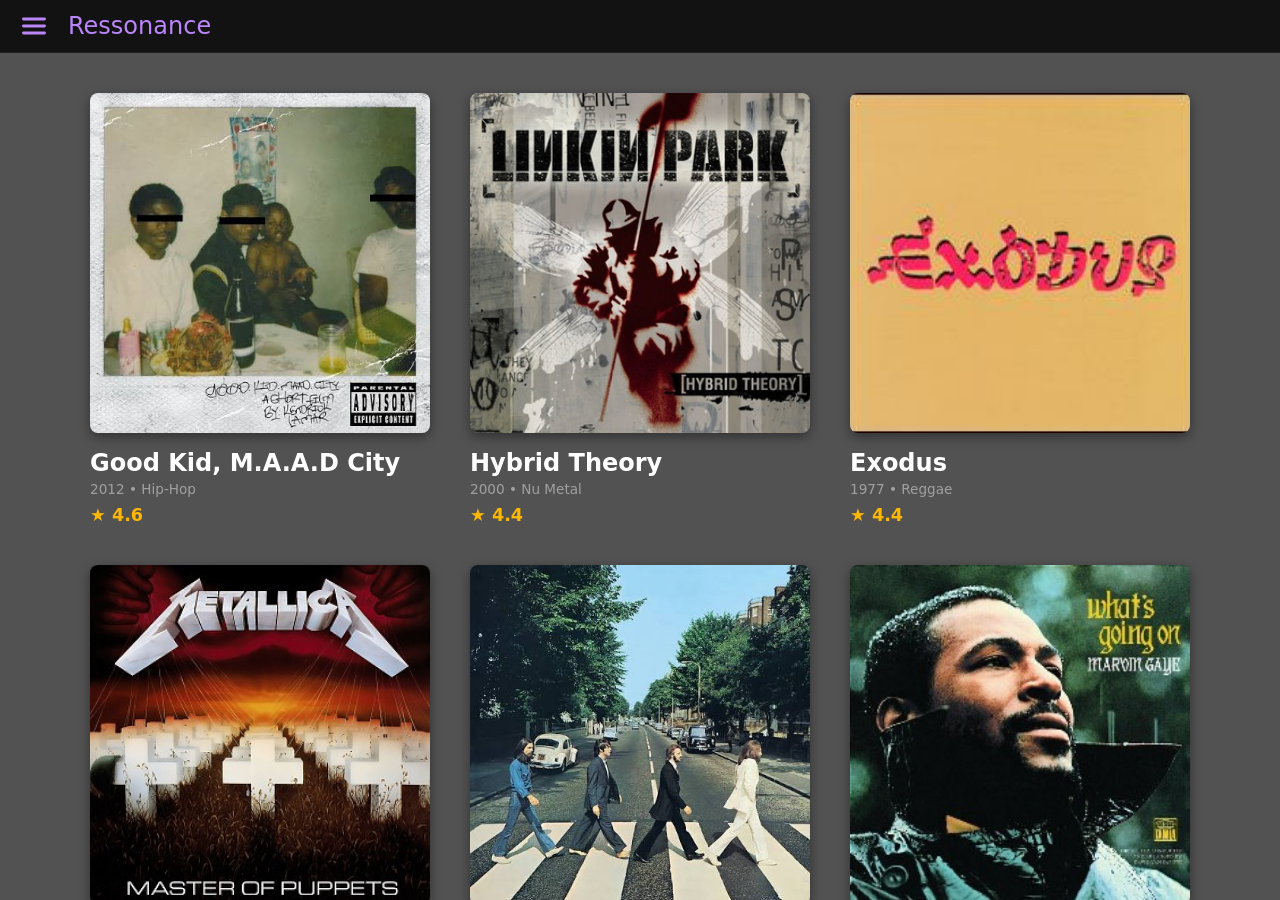
<file: index.html>
<!DOCTYPE html>
<html lang="pt-PT">
<head>
    <meta charset="UTF-8">
    <meta name="viewport" content="width=device-width, initial-scale=1.0">
    <title>Ressonance</title>
    <link rel="stylesheet" href="style.css">
</head>
<body>
    <header>
        <button id="btn-menu" aria-label="Abrir menu de navegação">
            <svg width="28" height="28" viewBox="0 0 24 24" fill="none" stroke="currentColor" stroke-width="2.5" stroke-linecap="round" stroke-linejoin="round">
                <line x1="3" y1="12" x2="21" y2="12"></line>
                <line x1="3" y1="6" x2="21" y2="6"></line>
                <line x1="3" y1="18" x2="21" y2="18"></line>
            </svg>
        </button>
        <h1>Ressonance</h1>
    </header>
    <div class="app-container">
        
        <!-- BARRA LATERAL -->
        <aside id="menu-lateral" class="fechado">
            <section class="perfil-usuario">
                <h2 class="sr-only">Informações do Utilizador</h2>
                <figure>
                    <svg width="40" height="40" viewBox="0 0 24 24" fill="currentColor">
                        <path d="M12 2C6.48 2 2 6.48 2 12s4.48 10 10 10 10-4.48 10-10S17.52 2 12 2zm0 3c1.66 0 3 1.34 3 3s-1.34 3-3 3-3-1.34-3-3 1.34-3 3-3zm0 14.2c-2.5 0-4.71-1.28-6-3.22.03-1.99 4-3.08 6-3.08 1.99 0 5.97 1.09 6 3.08-1.29 1.94-3.5 3.22-6 3.22z"/>
                    </svg>
                    <figcaption><a href="meu-perfil.html" id="nome-perfil-sidebar" style="color: inherit; text-decoration: none;">Meu Perfil</a></figcaption>
                </figure>
            </section>

            <nav aria-label="Menu principal">
                <ul>
                    <li><a href="minhas-resenhas.html">Suas Resenhas</a></li>
                    <li><a href="adicionar-resenha.html">Adicionar Resenha</a></li>
                </ul>
            </nav>

            <div class="menu-footer">
                <a href="#" id="btn-sair">Sair</a>
            </div>
        </aside>

        <!-- PÁGINA INICIAL -->
        <main>
            <section class="grade-albuns">
                <h2 class="sr-only">Catálogo de Álbuns Musicais</h2>
                <article class="cartao-album">
                    <figure class="capa-placeholder">
                        <figcaption>Imagem do álbum</figcaption>
                    </figure>
                    <h2>Nome do álbum</h2>
                </article>
            </section>
        </main>

    </div>

    <script src="barralat.js"></script>
    <script src="dados.js"></script>
    <script src="script.js"></script>
</body>
</html>
</file>
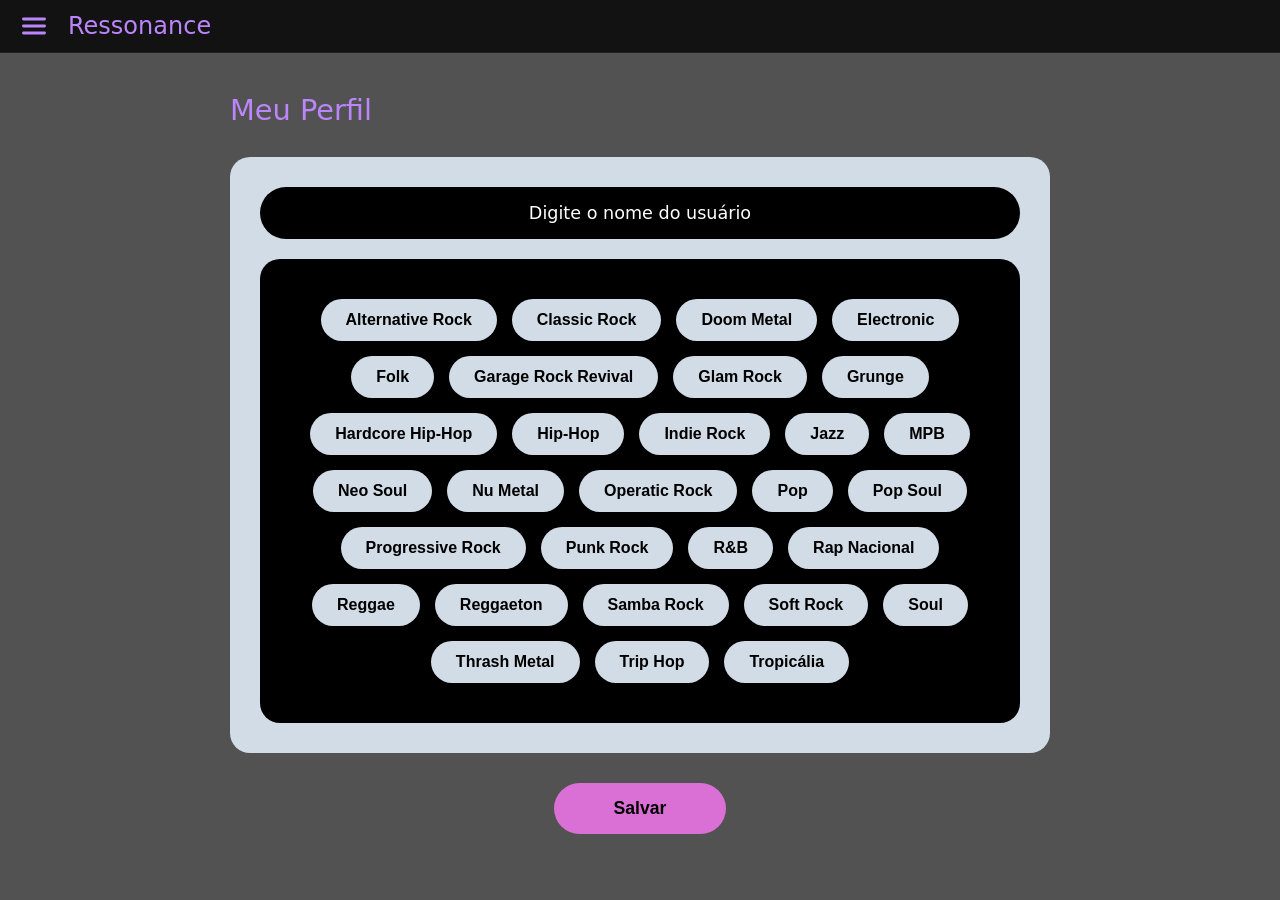
<file: adicionar-resenha.html>
<!DOCTYPE html>
<html lang="pt-PT">
<head>
    <meta charset="UTF-8">
    <meta name="viewport" content="width=device-width, initial-scale=1.0">
    <title>Adicionar Resenha - Ressonance</title>
    <link rel="stylesheet" href="style.css">
</head>
<body>
    <header>
        <button id="btn-menu" aria-label="Abrir menu de navegação">
            <svg width="28" height="28" viewBox="0 0 24 24" fill="none" stroke="currentColor" stroke-width="2.5" stroke-linecap="round" stroke-linejoin="round">
                <line x1="3" y1="12" x2="21" y2="12"></line>
                <line x1="3" y1="6" x2="21" y2="6"></line>
                <line x1="3" y1="18" x2="21" y2="18"></line>
            </svg>
        </button>
        <h1><a href="index.html">Ressonance</a></h1>
    </header>

    <div class="app-container">
        <!-- BARRA LATERAL -->
        <aside id="menu-lateral" class="fechado">
            <section class="perfil-usuario">
                <h2 class="sr-only">Informações do Utilizador</h2>
                <figure>
                    <svg width="40" height="40" viewBox="0 0 24 24" fill="currentColor">
                        <path d="M12 2C6.48 2 2 6.48 2 12s4.48 10 10 10 10-4.48 10-10S17.52 2 12 2zm0 3c1.66 0 3 1.34 3 3s-1.34 3-3 3-3-1.34-3-3 1.34-3 3-3zm0 14.2c-2.5 0-4.71-1.28-6-3.22.03-1.99 4-3.08 6-3.08 1.99 0 5.97 1.09 6 3.08-1.29 1.94-3.5 3.22-6 3.22z"/>
                    </svg>
                    <figcaption><a href="meu-perfil.html" id="nome-perfil-sidebar" style="color: inherit; text-decoration: none;">Meu Perfil</a></figcaption>
                </figure>
            </section>
            <nav aria-label="Menu principal">
                <ul>
                    <li><a href="minhas-resenhas.html">Suas Resenhas</a></li>
                    <li><a href="adicionar-resenha.html">Adicionar Resenha</a></li>
                </ul>
            </nav>
            <div class="menu-footer">
                <a href="#" id="btn-sair">Sair</a>
            </div>
        </aside>

        <main class="container-add-resenha">
            <h2 class="titulo-pagina">Adicionar Resenha</h2>
            
            <div class="caixa-formulario">
                
                <!-- NOME DO ÁLBUM -->
                <div class="grupo-input relativo">
                    <input type="text" id="input-album" class="input-escuro" placeholder="Digite o nome do álbum" autocomplete="off">
                    <div id="lista-autocomplete" class="dropdown-autocomplete"></div>
                </div>

                <!-- NOTA -->
                <div class="grupo-input flex-row">
                    <input type="range" id="range-nota" class="input-range" min="1" max="5" step="0.5" value="3">
                    <span id="display-nota" class="valor-nota">3.0</span>
                </div>

                <!-- RESENHA -->
                <div class="grupo-input">
                    <textarea id="txt-resenha" class="input-escuro textarea-resenha" placeholder="Digite a resenha do álbum"></textarea>
                </div>
                
                <button id="btn-enviar-resenha" class="btn-enviar">ENVIAR</button>
            </div>
        </main>
    </div>

    <script src="barralat.js"></script>
    <script src="dados.js"></script>
    <script src="adicionar-resenha.js"></script>
</body>
</html>
</file>
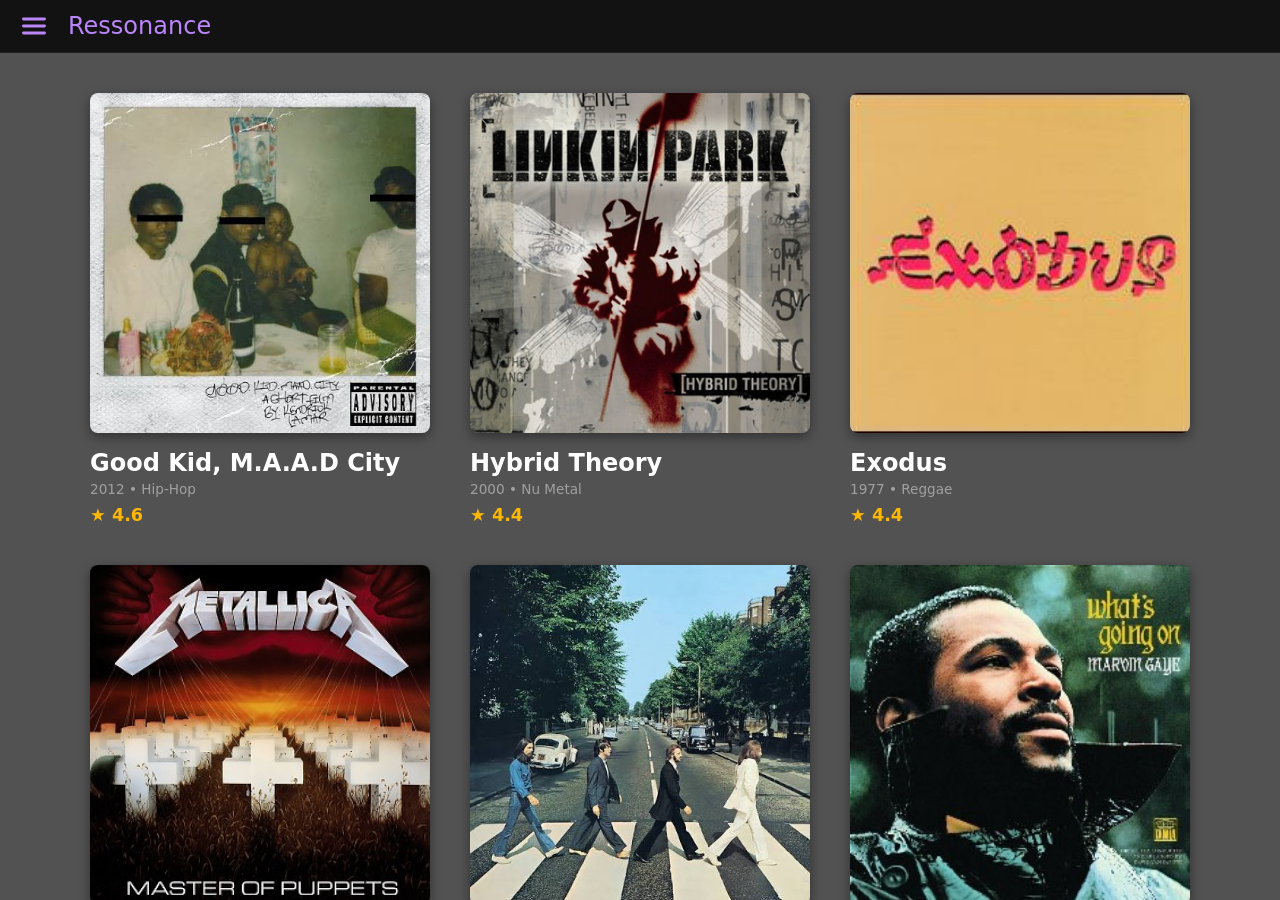
<file: album.html>
<!DOCTYPE html>
<html lang="pt-PT">
<head>
    <meta charset="UTF-8">
    <meta name="viewport" content="width=device-width, initial-scale=1.0">
    <title>Detalhes do Álbum - Ressonance</title>
    <link rel="stylesheet" href="style.css">
</head>
<body>
    <header>
        <button id="btn-menu" aria-label="Abrir menu de navegação">
            <svg width="28" height="28" viewBox="0 0 24 24" fill="none" stroke="currentColor" stroke-width="2.5" stroke-linecap="round" stroke-linejoin="round">
                <line x1="3" y1="12" x2="21" y2="12"></line>
                <line x1="3" y1="6" x2="21" y2="6"></line>
                <line x1="3" y1="18" x2="21" y2="18"></line>
            </svg>
        </button>
        <h1><a href="index.html" style="color: inherit; text-decoration: none;">Ressonance</a></h1>
    </header>

    <div class="app-container layout-album">
        
        <!-- BARRA LATERAL -->
        <aside id="menu-lateral" class="fechado">
            <section class="perfil-usuario">
                <h2 class="sr-only">Informações do Utilizador</h2>
                <figure>
                    <svg width="40" height="40" viewBox="0 0 24 24" fill="currentColor">
                        <path d="M12 2C6.48 2 2 6.48 2 12s4.48 10 10 10 10-4.48 10-10S17.52 2 12 2zm0 3c1.66 0 3 1.34 3 3s-1.34 3-3 3-3-1.34-3-3 1.34-3 3-3zm0 14.2c-2.5 0-4.71-1.28-6-3.22.03-1.99 4-3.08 6-3.08 1.99 0 5.97 1.09 6 3.08-1.29 1.94-3.5 3.22-6 3.22z"/>
                    </svg>
                    <figcaption><a href="meu-perfil.html" id="nome-perfil-sidebar" style="color: inherit; text-decoration: none;">Nome do Perfil</a></figcaption>
                </figure>
            </section>
            <nav aria-label="Menu principal">
                <ul>
                    <li><a href="minhas-resenhas.html">Suas Resenhas</a></li>
                    <li><a href="adicionar-resenha.html">Adicionar Resenha</a></li>
                </ul>
            </nav>
            <div class="menu-footer">
                <a href="#" id="btn-sair">Sair</a>
            </div>
        </aside>

        <!-- CONTEÚDO PRINCIPAL DO ÁLBUM -->
        <main class="conteudo-album">
            <section id="detalhes-topo">
                <h2 class="sr-only">Detalhes do Álbum</h2>
            </section>

            <!-- RESENHAS -->
            <section class="seccao-resenhas">
                <div class="cabecalho-resenhas">
                    <h2>Avaliações de utilizadores</h2>
                    <button class="btn-avaliar">+ Avaliar</button>
                </div>
                <div id="lista-resenhas">
                </div>
            </section>
        </main>
    </div>

    <script src="barralat.js"></script>
    <script src="dados.js"></script>
    <script src="album.js"></script>
</body>
</html>
</file>
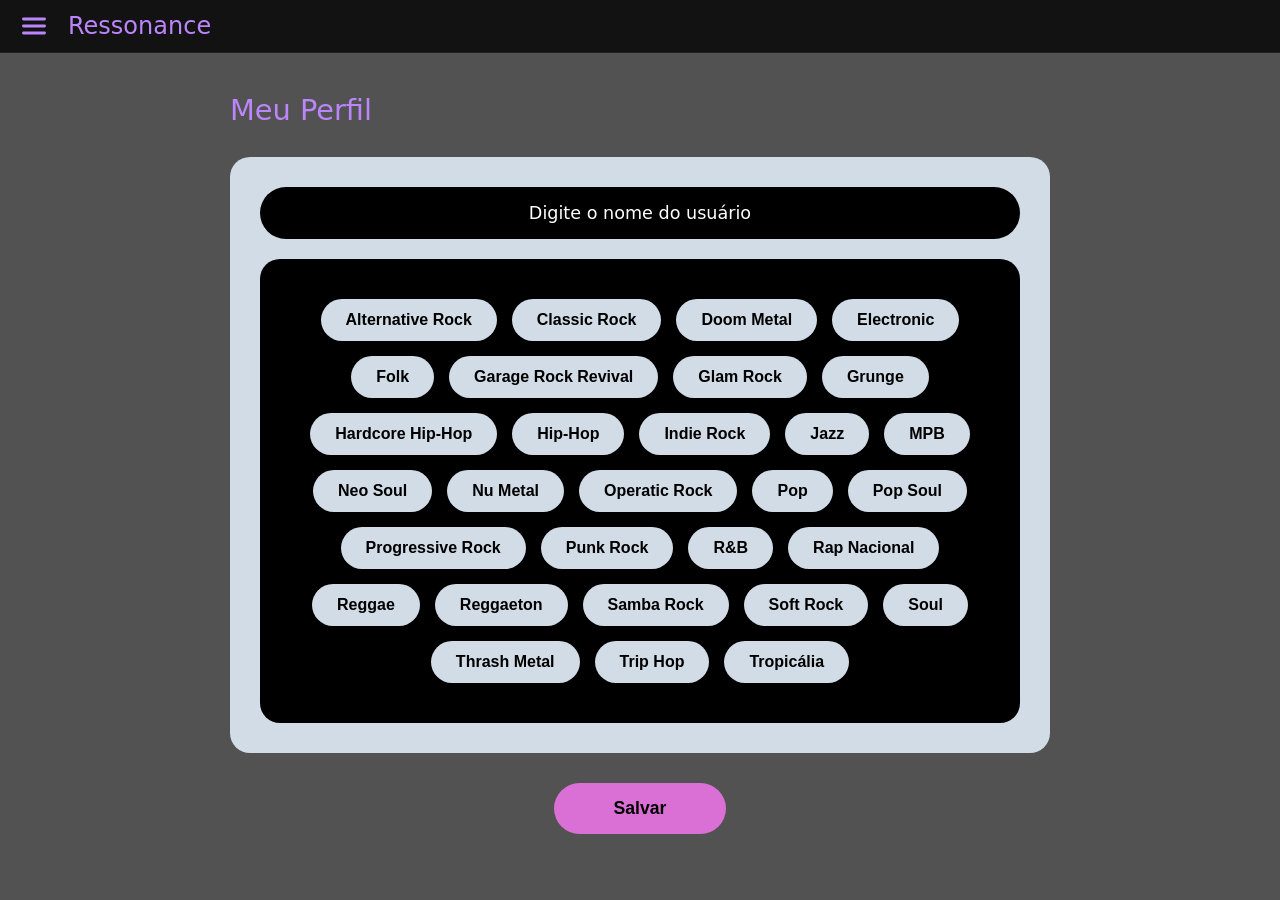
<file: meu-perfil.html>
<!DOCTYPE html>
<html lang="pt-PT">
<head>
    <meta charset="UTF-8">
    <meta name="viewport" content="width=device-width, initial-scale=1.0">
    <title>Meu Perfil - Ressonance</title>
    <link rel="stylesheet" href="style.css">
</head>
<body>
    <header>
        <button id="btn-menu" aria-label="Abrir menu de navegação">
            <svg width="28" height="28" viewBox="0 0 24 24" fill="none" stroke="currentColor" stroke-width="2.5" stroke-linecap="round" stroke-linejoin="round">
                <line x1="3" y1="12" x2="21" y2="12"></line>
                <line x1="3" y1="6" x2="21" y2="6"></line>
                <line x1="3" y1="18" x2="21" y2="18"></line>
            </svg>
        </button>
        <h1><a href="index.html">Ressonance</a></h1>
    </header>

    <div class="app-container">
        <!-- BARRA LATERAL -->
        <aside id="menu-lateral" class="fechado">
            <section class="perfil-usuario">
                <h2 class="sr-only">Informações do Utilizador</h2>
                <figure>
                    <svg width="40" height="40" viewBox="0 0 24 24" fill="currentColor">
                        <path d="M12 2C6.48 2 2 6.48 2 12s4.48 10 10 10 10-4.48 10-10S17.52 2 12 2zm0 3c1.66 0 3 1.34 3 3s-1.34 3-3 3-3-1.34-3-3 1.34-3 3-3zm0 14.2c-2.5 0-4.71-1.28-6-3.22.03-1.99 4-3.08 6-3.08 1.99 0 5.97 1.09 6 3.08-1.29 1.94-3.5 3.22-6 3.22z"/>
                    </svg>
                    <figcaption><a href="meu-perfil.html" id="nome-perfil-sidebar" style="color: inherit; text-decoration: none;">Nome do Perfil</a></figcaption>
                </figure>
            </section>
            <nav aria-label="Menu principal">
                <ul>
                    <li><a href="minhas-resenhas.html">Suas Resenhas</a></li>
                    <li><a href="adicionar-resenha.html">Adicionar Resenha</a></li>
                </ul>
            </nav>
            <div class="menu-footer">
                <a href="#" id="btn-sair">Sair</a>
            </div>
        </aside>

        <!-- CONTEUDO DO PERFIL -->
        <main class="container-perfil">
            <h2 class="titulo-pagina">Meu Perfil</h2>
            
            <div class="caixa-formulario-perfil">
                <!-- CAMPO DO NOME -->
                <input type="text" id="input-nome-perfil" class="input-escuro" placeholder="Digite o nome do usuário" autocomplete="off">
                
                <!-- GENEROS MUSICAIS -->
                <div class="caixa-preta-generos">
                    <div id="grid-generos" class="grid-generos">
                    </div>
                </div>
            </div>
            
            <button id="btn-salvar-perfil" class="btn-salvar-rosa">Salvar</button>
        </main>
    </div>

    <script src="barralat.js"></script>
    <script src="dados.js"></script>
    <script src="meu-perfil.js"></script>
</body>
</html>
</file>
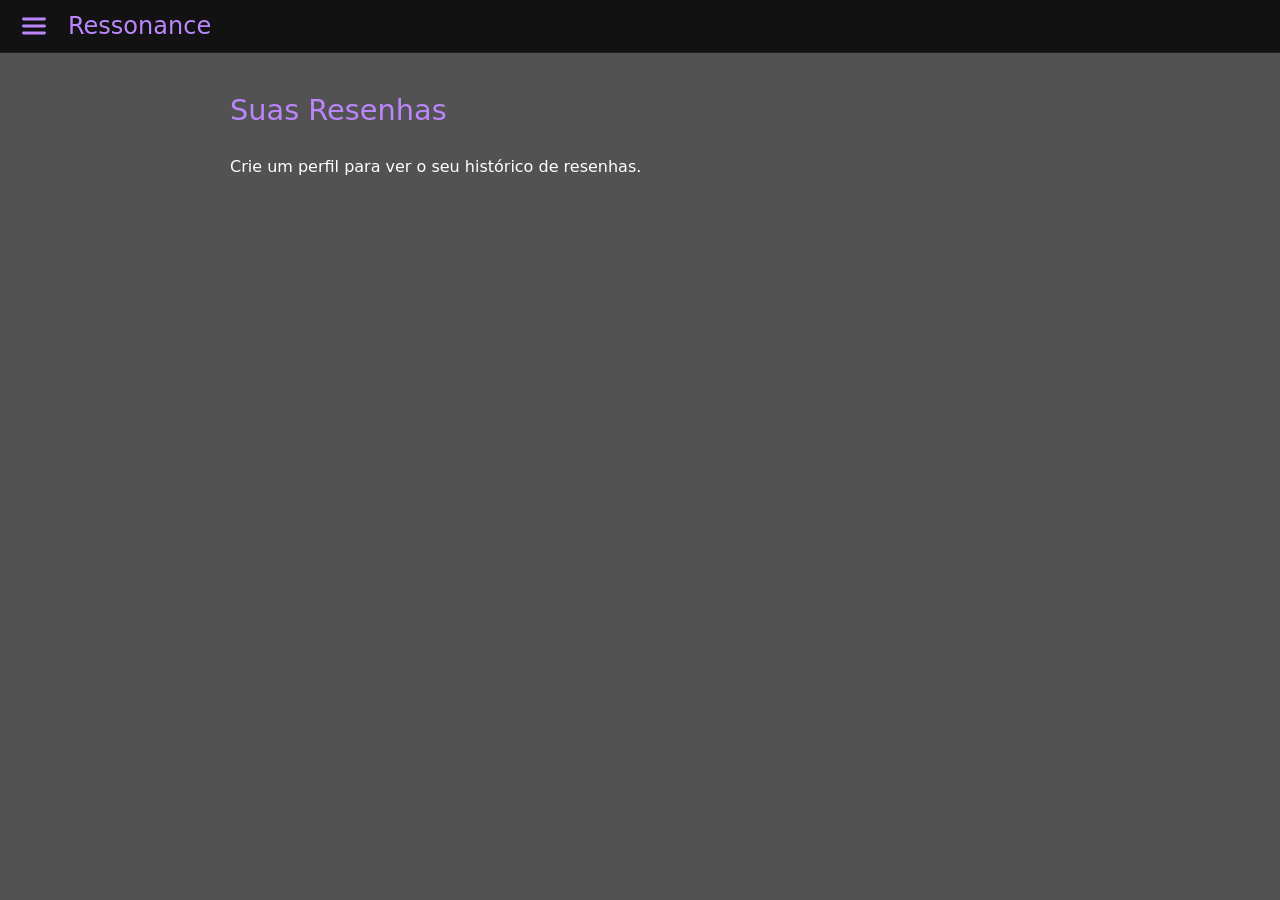
<file: minhas-resenhas.html>
<!DOCTYPE html>
<html lang="pt-PT">
<head>
    <meta charset="UTF-8">
    <meta name="viewport" content="width=device-width, initial-scale=1.0">
    <title>Suas Resenhas - Ressonance</title>
    <link rel="stylesheet" href="style.css">
</head>
<body>
    <header>
        <button id="btn-menu" aria-label="Abrir menu de navegação">
            <svg width="28" height="28" viewBox="0 0 24 24" fill="none" stroke="currentColor" stroke-width="2.5" stroke-linecap="round" stroke-linejoin="round">
                <line x1="3" y1="12" x2="21" y2="12"></line>
                <line x1="3" y1="6" x2="21" y2="6"></line>
                <line x1="3" y1="18" x2="21" y2="18"></line>
            </svg>
        </button>
        <h1><a href="index.html" style="color: inherit; text-decoration: none;">Ressonance</a></h1>
    </header>

    <div class="app-container">
        <!-- BARRA LATERAL -->
        <aside id="menu-lateral" class="fechado">
            <section class="perfil-usuario">
                <h2 class="sr-only">Informações do Utilizador</h2>
                <figure>
                    <svg width="40" height="40" viewBox="0 0 24 24" fill="currentColor">
                        <path d="M12 2C6.48 2 2 6.48 2 12s4.48 10 10 10 10-4.48 10-10S17.52 2 12 2zm0 3c1.66 0 3 1.34 3 3s-1.34 3-3 3-3-1.34-3-3 1.34-3 3-3zm0 14.2c-2.5 0-4.71-1.28-6-3.22.03-1.99 4-3.08 6-3.08 1.99 0 5.97 1.09 6 3.08-1.29 1.94-3.5 3.22-6 3.22z"/>
                    </svg>
                    <figcaption><a href="meu-perfil.html" id="nome-perfil-sidebar" style="color: inherit; text-decoration: none;">Nome do Perfil</a></figcaption>
                </figure>
            </section>
            <nav aria-label="Menu principal">
                <ul>
                    <li><a href="minhas-resenhas.html">Suas Resenhas</a></li>
                    <li><a href="adicionar-resenha.html">Adicionar Resenha</a></li>
                </ul>
            </nav>
            <div class="menu-footer">
                <a href="#" id="btn-sair">Sair</a>
            </div>
        </aside>

        <!-- CONTEÚDO PRINCIPAL -->
        <main class="container-minhas-resenhas">
            <h2 class="titulo-pagina">Suas Resenhas</h2>
            <div id="lista-minhas-resenhas">
            </div>
        </main>
    </div>

    <script src="barralat.js"></script>
    <script src="dados.js"></script>
    <script src="minhas-resenhas.js"></script>
</body>
</html>
</file>
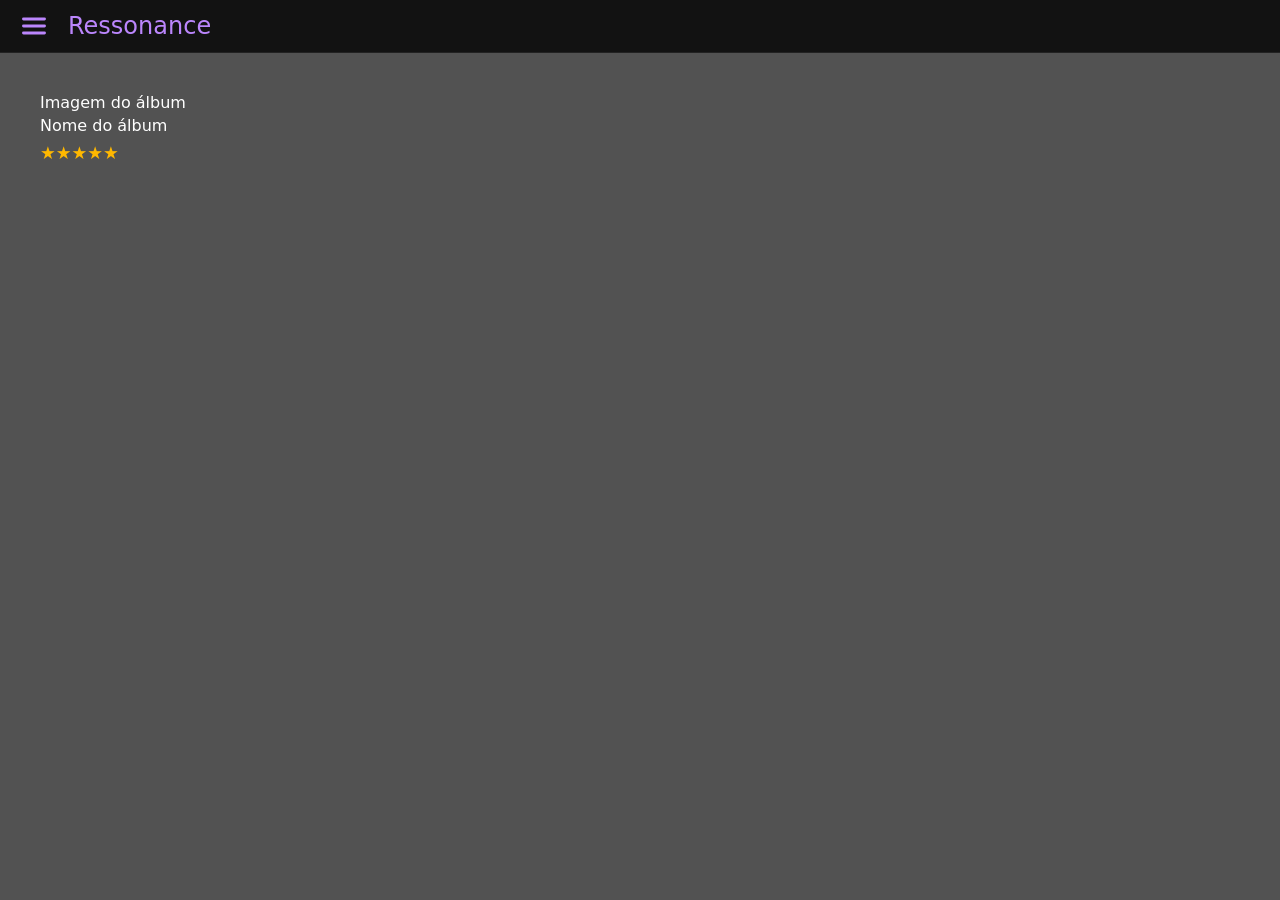
<file: ProjInd1.html>
<!DOCTYPE html>
<html lang="pt-BR">
<head>
    <meta charset="UTF-8">
    <meta name="viewport" content="width=device-width, initial-scale=1.0">
    <title>Ressonance</title>
    <link rel="stylesheet" href="style.css">
</head>
<body>
    <header>
        <button id="btn-menu" aria-label="Abrir menu de navegação">
            <!--efeito para aparecer a barra lateral-->
            <svg width="28" height="28" viewBox="0 0 24 24" fill="none" stroke="currentColor" stroke-width="2.5" stroke-linecap="round" stroke-linejoin="round">
                <line x1="3" y1="12" x2="21" y2="12"></line>
                <line x1="3" y1="6" x2="21" y2="6"></line>
                <line x1="3" y1="18" x2="21" y2="18"></line>
            </svg>
        </button>
        <h1>Ressonance</h1>
    </header>

    <div class="app-container">
        
        <!-- barra lateral -->
        <aside id="menu-lateral" class="fechado">
            <section class="perfil-usuario">
                <figure>
                    <!-- Ícone de perfil SVG -->
                    <svg width="40" height="40" viewBox="0 0 24 24" fill="currentColor">
                        <path d="M12 2C6.48 2 2 6.48 2 12s4.48 10 10 10 10-4.48 10-10S17.52 2 12 2zm0 3c1.66 0 3 1.34 3 3s-1.34 3-3 3-3-1.34-3-3 1.34-3 3-3zm0 14.2c-2.5 0-4.71-1.28-6-3.22.03-1.99 4-3.08 6-3.08 1.99 0 5.97 1.09 6 3.08-1.29 1.94-3.5 3.22-6 3.22z"/>
                    </svg>
                    <figcaption>Nome do Perfil</figcaption>
                </figure>
            </section>

            <nav aria-label="Menu principal">
                <ul>
                    <li><a href="#resenhas">Suas Resenhas</a></li>
                    <li><a href="#adicionar">Adicionar Resenha</a></li>
                </ul>
            </nav>

            <div class="menu-footer">
                <a href="#sair">Sair</a>
            </div>
        </aside>

        <!-- conteúdo principal-->
        <main>
            <section class="grade- albuns">
                <article class="cartao-album">
                    <figure class="capa-placeholder">
                        <figcaption>Imagem do álbum</figcaption>
                    </figure>
                    <h3>Nome do álbum</h3>
                    <div class="estrelas" aria-label="Avaliação: 5 de 5 estrelas">
                        ★★★★★
                    </div>
                </article>
            </section>
        </main>

    </div>
    <script src="script.js"></script>
</body>
</html>
</file>
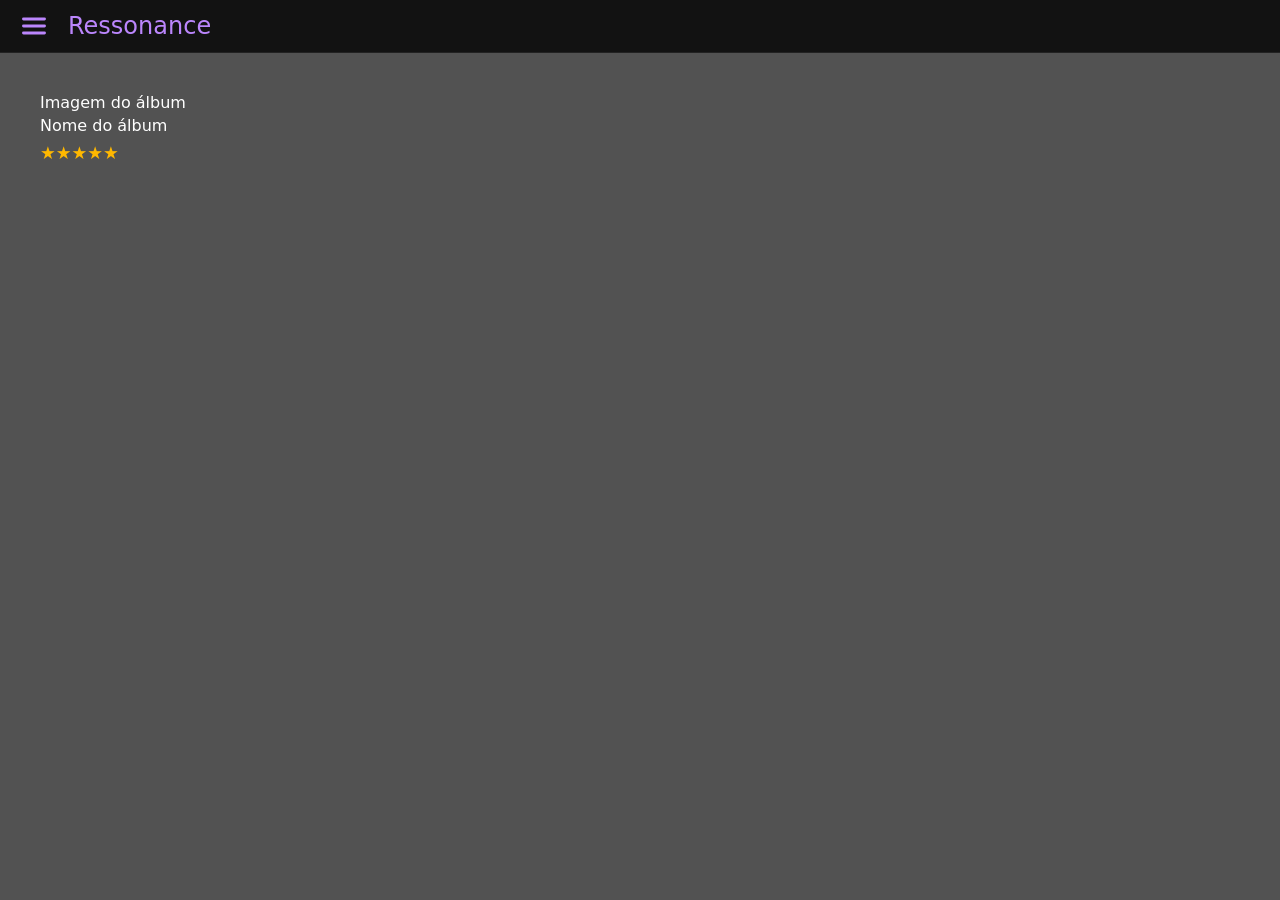
<file: Ressonance.html>
<!DOCTYPE html>
<html lang="pt-BR">
<head>
    <meta charset="UTF-8">
    <meta name="viewport" content="width=device-width, initial-scale=1.0">
    <title>Ressonance</title>
    <link rel="stylesheet" href="style.css">
</head>
<body>
    <header>
        <button id="btn-menu" aria-label="Abrir menu de navegação">
            <svg width="28" height="28" viewBox="0 0 24 24" fill="none" stroke="currentColor" stroke-width="2.5" stroke-linecap="round" stroke-linejoin="round">
                <line x1="3" y1="12" x2="21" y2="12"></line>
                <line x1="3" y1="6" x2="21" y2="6"></line>
                <line x1="3" y1="18" x2="21" y2="18"></line>
            </svg>
        </button>
        <h1>Ressonance</h1>
    </header>
    <div class="app-container">
        
        <!-- barra lateral -->
        <aside id="menu-lateral" class="fechado">
            <section class="perfil-usuario">
                <figure>
                    <!-- Ícone de perfil -->
                    <svg width="40" height="40" viewBox="0 0 24 24" fill="currentColor">
                        <path d="M12 2C6.48 2 2 6.48 2 12s4.48 10 10 10 10-4.48 10-10S17.52 2 12 2zm0 3c1.66 0 3 1.34 3 3s-1.34 3-3 3-3-1.34-3-3 1.34-3 3-3zm0 14.2c-2.5 0-4.71-1.28-6-3.22.03-1.99 4-3.08 6-3.08 1.99 0 5.97 1.09 6 3.08-1.29 1.94-3.5 3.22-6 3.22z"/>
                    </svg>
                    <figcaption>Nome do Perfil</figcaption>
                </figure>
            </section>

            <nav aria-label="Menu principal">
                <ul>
                    <li><a href="#resenhas">Suas Resenhas</a></li>
                    <li><a href="#adicionar">Adicionar Resenha</a></li>
                </ul>
            </nav>

            <div class="menu-footer">
                <a href="#sair">Sair</a>
            </div>
        </aside>

        <!-- pagina inicial-->
        <main>
            <section class="grade- albuns">
                <article class="cartao-album">
                    <figure class="capa-placeholder">
                        <figcaption>Imagem do álbum</figcaption>
                    </figure>
                    <h3>Nome do álbum</h3>
                    <div class="estrelas" aria-label="Avaliação: 5 de 5 estrelas">
                        ★★★★★
                    </div>
                </article>
            </section>
        </main>

    </div>
    <script src="script.js"></script>
</body>
</html>
</file>
<file: style.css>
:root {
    --bg-header: #121212;
    --bg-menu: #000000;
    --bg-principal: #525252;
    --cor-destaque: #BB86FC;
    --texto-branco: #FFFFFF;
}

* {
    margin: 0;
    padding: 0;
    box-sizing: border-box;
}

body, html {
    background-color: var(--bg-principal);
    color: var(--texto-branco);
    font-family: 'Inter', system-ui, sans-serif;
    height: 100vh;
    display: flex;
    flex-direction: column;
    overflow-x: hidden;
}

header {
    background-color: var(--bg-header);
    display: flex;
    align-items: center;
    padding: 12px 20px;
    gap: 20px;
    border-bottom: 1px solid #222;
}

#btn-menu {
    background: none;
    border: none;
    color: var(--cor-destaque);
    cursor: pointer;
    display: flex;
    align-items: center;
    justify-content: center;
}

#btn-menu:focus-visible {
    outline: 2px solid var(--cor-destaque);
}

header h1 {
    color: var(--cor-destaque);
    font-size: 1.5rem;
    font-weight: 500;
}

header h1 a {
    color: var(--cor-destaque);
    text-decoration: none;
    cursor: pointer;
}

.app-container {
    display: flex;
    flex: 1;
    position: relative;
    overflow: hidden;
}

/* Estilo do Menu Lateral */
aside {
    background-color: var(--bg-menu);
    width: 280px;
    height: 100%;
    position: relative;
    margin-left: -280px;
    transition: margin-left 0.3s ease-in-out;
    display: flex;
    flex-direction: column;
    justify-content: space-between;
    padding: 30px 20px;
    border-right: 1px solid #1a1a1a;
    flex-shrink: 0;
}

aside.aberto {
    margin-left: 0;
}

.perfil-usuario figure {
    display: flex;
    align-items: center;
    gap: 15px;
    color: var(--cor-destaque);
    font-size: 1.2rem;
}

nav ul {
    list-style: none;
    display: flex;
    flex-direction: column;
    gap: 25px;
    margin-top: 40px;
}

nav a, .menu-footer a {
    color: var(--cor-destaque);
    text-decoration: none;
    font-size: 1.2rem;
    transition: opacity 0.2s;
}

nav a:hover, .menu-footer a:hover {
    opacity: 0.8;
}

.menu-footer {
    padding-bottom: 20px;
}

main {
    flex: 1;
    padding: 40px;
    background-color: var(--bg-principal);
    overflow-y: auto;
    width: 100%;
}

/* Grade de álbuns na página principal */
.grade-albuns {
    display: grid;
    grid-template-columns: repeat(auto-fill, minmax(130px, 1fr));
    gap: 20px;
    max-width: 1100px;
    margin: 0 auto;
    width: 100%;
}

/* Força 3 colunas no mobile */
@media (min-width: 768px) {
    .grade-albuns {
        grid-template-columns: repeat(3, 1fr);
        gap: 40px;
    }
}

.sr-only {
    position: absolute;
    width: 1px;
    height: 1px;
    padding: 0;
    margin: -1px;
    overflow: hidden;
    clip: rect(0, 0, 0, 0);
    white-space: nowrap;
    border: 0;
}

.cartao-album {
    display: flex;
    flex-direction: column;
    width: 100%;
}

.imagem-capa {
    width: 100%;
    aspect-ratio: 1 / 1;
    object-fit: cover;
    border-radius: 8px;
    box-shadow: 0 4px 12px rgba(0, 0, 0, 0.4);
    margin-bottom: 12px;
}

.cartao-album h3 {
    color: var(--texto-branco);
    font-size: 1rem;
    font-weight: 500;
    margin-top: 4px;
}

.estrelas {
    color: #FFB800;
    font-size: 1.1rem;
    font-weight: 600;
    display: flex;
    align-items: center;
    gap: 6px;
    margin-top: 8px;
}

.ano-genero {
    font-size: 0.85rem;
    color: #A0A0A0;
    margin-top: 4px;
}

/* PAGINA DE DETALHES DO ALBUM */
.layout-album {
    background-color: #000000;
    overflow-y: auto;
}

.conteudo-album {
    max-width: 1200px;
    margin: 0 auto;
    padding: 30px;
    width: 100%;
}

.cabecalho-detalhes {
    display: flex;
    justify-content: space-between;
    align-items: flex-end;
    margin-bottom: 20px;
}

.titulo-gigante {
    font-size: 3rem;
    font-weight: 400;
    margin-bottom: 5px;
    color: var(--texto-branco);
}

.subtitulo-detalhes {
    color: #A0A0A0;
    font-size: 1.1rem;
}

.avaliacao-detalhes {
    display: flex;
    align-items: center;
}

.nota-destaque {
    display: flex;
    align-items: center;
    gap: 10px;
}

.estrela-grande {
    color: #FFB800;
    font-size: 2.5rem;
}

.numeros-nota strong {
    font-size: 1.5rem;
    color: var(--texto-branco);
}

.nota-maxima {
    color: #A0A0A0;
    font-size: 1rem;
}

.total-avaliacoes {
    color: #A0A0A0;
    font-size: 0.8rem;
    margin-top: -3px;
}

/* Estrutura a capa ao lado da fista de faixas */
.conteudo-principal-detalhes {
    display: flex;
    flex-direction: row;
    align-items: flex-start;
    gap: 40px;
    margin-bottom: 50px;
}

.capa-grande-img {
    width: 280px;
    height: 280px;
    aspect-ratio: 1 / 1;
    object-fit: cover;
    border-radius: 8px;
    flex-shrink: 0;
    box-shadow: 0 8px 16px rgba(0, 0, 0, 0.5);
}

.informacoes-laterais {
    flex: 1;
    display: flex;
    flex-direction: column;
    gap: 20px;
}

.tags-genero {
    margin-bottom: 5px;
}

.tag {
    border: 1px solid rgba(255, 255, 255, 0.3);
    border-radius: 20px;
    padding: 6px 16px;
    font-size: 0.9rem;
    color: #E0E0E0;
    display: inline-block;
}

.creditos-linha {
    border-top: 1px solid rgba(255, 255, 255, 0.1);
    padding: 15px 0;
    font-size: 1.1rem;
}

.creditos-linha span {
    color: var(--cor-destaque);
    margin-left: 10px;
}

/* Secao de Resenhas */
.cabecalho-resenhas {
    display: flex;
    justify-content: space-between;
    align-items: center;
    margin-bottom: 20px;
}

.cabecalho-resenhas h2 {
    font-size: 1.5rem;
    position: relative;
    padding-left: 15px;
}

.cabecalho-resenhas h2::before {
    content: '';
    position: absolute;
    left: 0;
    top: 50%;
    transform: translateY(-50%);
    width: 5px;
    height: 25px;
    background-color: var(--cor-destaque);
    border-radius: 2px;
}

.btn-avaliar {
    background-color: var(--bg-principal);
    color: var(--cor-destaque);
    border: none;
    padding: 8px 16px;
    border-radius: 4px;
    font-weight: 600;
    cursor: pointer;
    transition: background 0.2s;
}

.btn-avaliar:hover {
    background-color: #333;
}

#lista-resenhas {
    display: flex;
    flex-direction: column;
    gap: 15px;
}

.cartao-resenha {
    background-color: var(--bg-principal);
    padding: 20px;
    border-radius: 8px;
}

.resenha-topo {
    display: flex;
    align-items: center;
    gap: 15px;
    margin-bottom: 10px;
}

.resenha-estrelas {
    color: #FFB800;
    font-weight: bold;
    background-color: rgba(255, 184, 0, 0.1);
    padding: 4px 8px;
    border-radius: 4px;
}

.resenha-autor {
    color: #A0A0A0;
    font-size: 0.9rem;
}

/* Lista de Musicas */
.container-faixas {
    background-color: rgba(255, 255, 255, 0.03);
    border-radius: 8px;
    padding: 20px;
    border: 1px solid rgba(255, 255, 255, 0.05);
}

.container-faixas h3 {
    font-size: 1.2rem;
    margin-bottom: 15px;
    color: var(--texto-branco);
}

.lista-musicas {
    list-style: none;
    display: flex;
    flex-direction: column;
    gap: 5px;
    max-height: 220px;
    overflow-y: auto;
    padding-right: 10px;
}

.lista-musicas::-webkit-scrollbar {
    width: 6px;
}
.lista-musicas::-webkit-scrollbar-track {
    background: rgba(255, 255, 255, 0.05);
    border-radius: 4px;
}
.lista-musicas::-webkit-scrollbar-thumb {
    background: rgba(255, 255, 255, 0.2);
    border-radius: 4px;
}

.lista-musicas li {
    font-size: 1rem;
    color: #E0E0E0;
    padding: 8px 12px;
    border-radius: 4px;
    display: flex;
    align-items: center;
    transition: background-color 0.2s;
}

.lista-musicas li:hover {
    background-color: rgba(255, 255, 255, 0.08);
}

.numero-faixa {
    color: #A0A0A0;
    font-size: 0.9rem;
    min-width: 30px;
    display: inline-block;
}

/* PAGINAS "SUAS RESENHAS" & "ADICIONAR" & "PERFIL" */
.container-minhas-resenhas,
.container-add-resenha,
.container-perfil {
    padding: 40px;
    max-width: 900px;
    margin: 0 auto;
    width: 100%;
}

.titulo-pagina {
    color: var(--cor-destaque);
    font-size: 1.8rem;
    margin-bottom: 30px;
    font-weight: 500;
}

.caixa-formulario,
.caixa-formulario-perfil {
    background-color: #D2DCE6;
    padding: 30px;
    border-radius: 20px;
    display: flex;
    flex-direction: column;
    gap: 20px;
}

.grupo-input {
    width: 100%;
}

.relativo {
    position: relative;
}

.input-escuro {
    width: 100%;
    background-color: #000000;
    color: #FFFFFF;
    border: none;
    padding: 16px 20px;
    border-radius: 40px;
    font-size: 1.1rem;
    font-family: inherit;
    text-align: center;
}

.input-escuro::placeholder {
    color: #FFFFFF;
}

.textarea-resenha {
    border-radius: 20px;
    min-height: 180px;
    resize: none;
    text-align: center;
    padding-top: 75px;
}

.flex-row {
    background-color: #000000;
    border-radius: 40px;
    display: flex;
    align-items: center;
    padding: 12px 25px;
    gap: 15px;
}

.label-nota {
    color: #FFFFFF;
    flex: 1;
    text-align: center;
    font-size: 1.1rem;
}

.input-range {
    flex: 1;
    cursor: pointer;
}

.valor-nota {
    color: #FFFFFF;
    font-size: 1.2rem;
    font-weight: bold;
    min-width: 35px;
}

.dropdown-autocomplete {
    position: absolute;
    top: calc(100% + 5px);
    left: 0;
    width: 100%;
    background-color: #222222;
    border-radius: 16px;
    max-height: 200px;
    overflow-y: auto;
    z-index: 50;
    box-shadow: 0 5px 15px rgba(0,0,0,0.5);
}

.item-autocomplete {
    padding: 12px 20px;
    color: #FFFFFF;
    cursor: pointer;
    border-bottom: 1px solid #333;
    transition: background 0.2s;
}

.item-autocomplete:hover {
    background-color: var(--cor-destaque);
    color: #000;
}

.btn-enviar {
    background-color: var(--cor-destaque);
    color: #000;
    border: none;
    padding: 15px;
    border-radius: 40px;
    font-weight: bold;
    font-size: 1.1rem;
    cursor: pointer;
    transition: transform 0.2s;
    width: 200px;
    margin: 0 auto;
    display: block;
}

.btn-enviar:hover {
    transform: scale(1.05);
}

/* Estilo da pagina de perfil */
.caixa-preta-generos {
    background-color: #000000;
    border-radius: 20px;
    padding: 40px 20px;
    min-height: 200px;
}

.grid-generos {
    display: flex;
    flex-wrap: wrap;
    gap: 15px;
    justify-content: center;
}

.btn-genero {
    background-color: #D2DCE6;
    color: #000000;
    border: none;
    padding: 12px 25px;
    border-radius: 30px;
    font-weight: bold;
    font-size: 1rem;
    cursor: pointer;
    transition: background-color 0.2s, transform 0.1s;
}

.btn-genero:hover {
    transform: scale(1.05);
}

.btn-genero.selecionado {
    background-color: var(--cor-destaque);
    color: #FFFFFF;
}

.btn-salvar-rosa {
    background-color: #DA70D6;
    color: #000;
    border: none;
    padding: 15px 60px;
    border-radius: 40px;
    font-weight: bold;
    font-size: 1.1rem;
    cursor: pointer;
    margin: 30px auto 0;
    display: block;
    transition: transform 0.2s;
}

.btn-salvar-rosa:hover {
    transform: scale(1.05);
}

/* Cartoes de Minhas Resenhas */
#lista-minhas-resenhas {
    display: flex;
    flex-direction: column;
    gap: 20px;
}

.cartao-minha-resenha {
    background-color: #D2DCE6;
    border-radius: 16px;
    display: flex;
    align-items: stretch;
    padding: 15px;
    gap: 20px;
    color: #121212;
}

.info-album-resenha {
    display: flex;
    align-items: center;
    gap: 15px;
    min-width: 280px;
}

.capa-resenha-horizontal {
    width: 90px;
    height: 90px;
    object-fit: cover;
    border-radius: 8px;
    box-shadow: 0 2px 5px rgba(0,0,0,0.3);
}

.textos-album-resenha h3 {
    font-size: 1.2rem;
    margin-bottom: 5px;
    color: #121212;
    font-weight: 600;
}

.nota-resenha {
    display: flex;
    align-items: center;
    gap: 5px;
    font-size: 1.1rem;
    font-weight: bold;
    color: #525252;
}

.nota-resenha .estrela-icone {
    color: #FFB800;
    font-size: 1.8rem;
}

.texto-resenha-usuario {
    flex: 1;
    display: flex;
    align-items: center;
    padding-left: 20px;
    border-left: 2px solid rgba(0, 0, 0, 0.1);
    font-size: 1.15rem;
    line-height: 1.5;
    font-weight: 500;
    color: #121212;
}

/* Scrollbar Geral personalizada */
::-webkit-scrollbar {
    width: 10px;
}
::-webkit-scrollbar-track {
    background: var(--bg-principal);
}
::-webkit-scrollbar-thumb {
    background: #222;
    border-radius: 5px;
}
::-webkit-scrollbar-thumb:hover {
    background: var(--cor-destaque);
}
</file>
